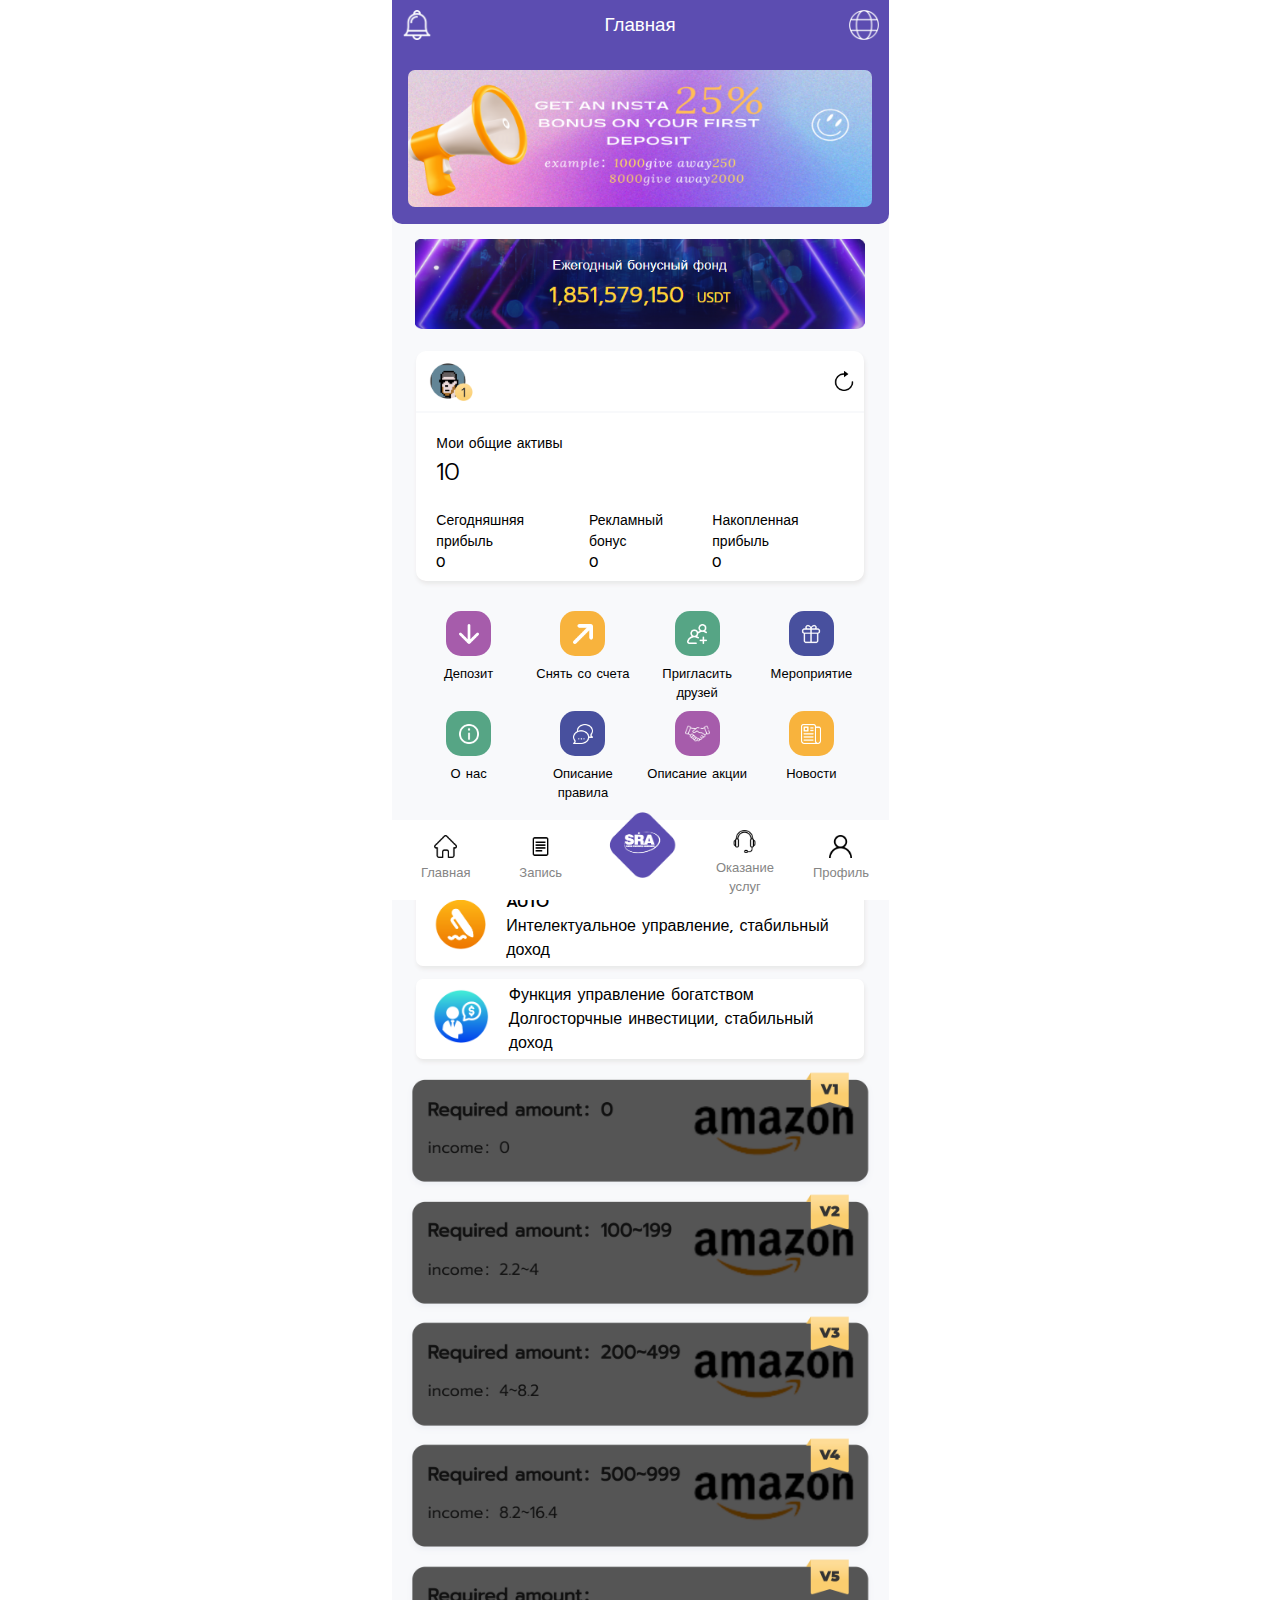
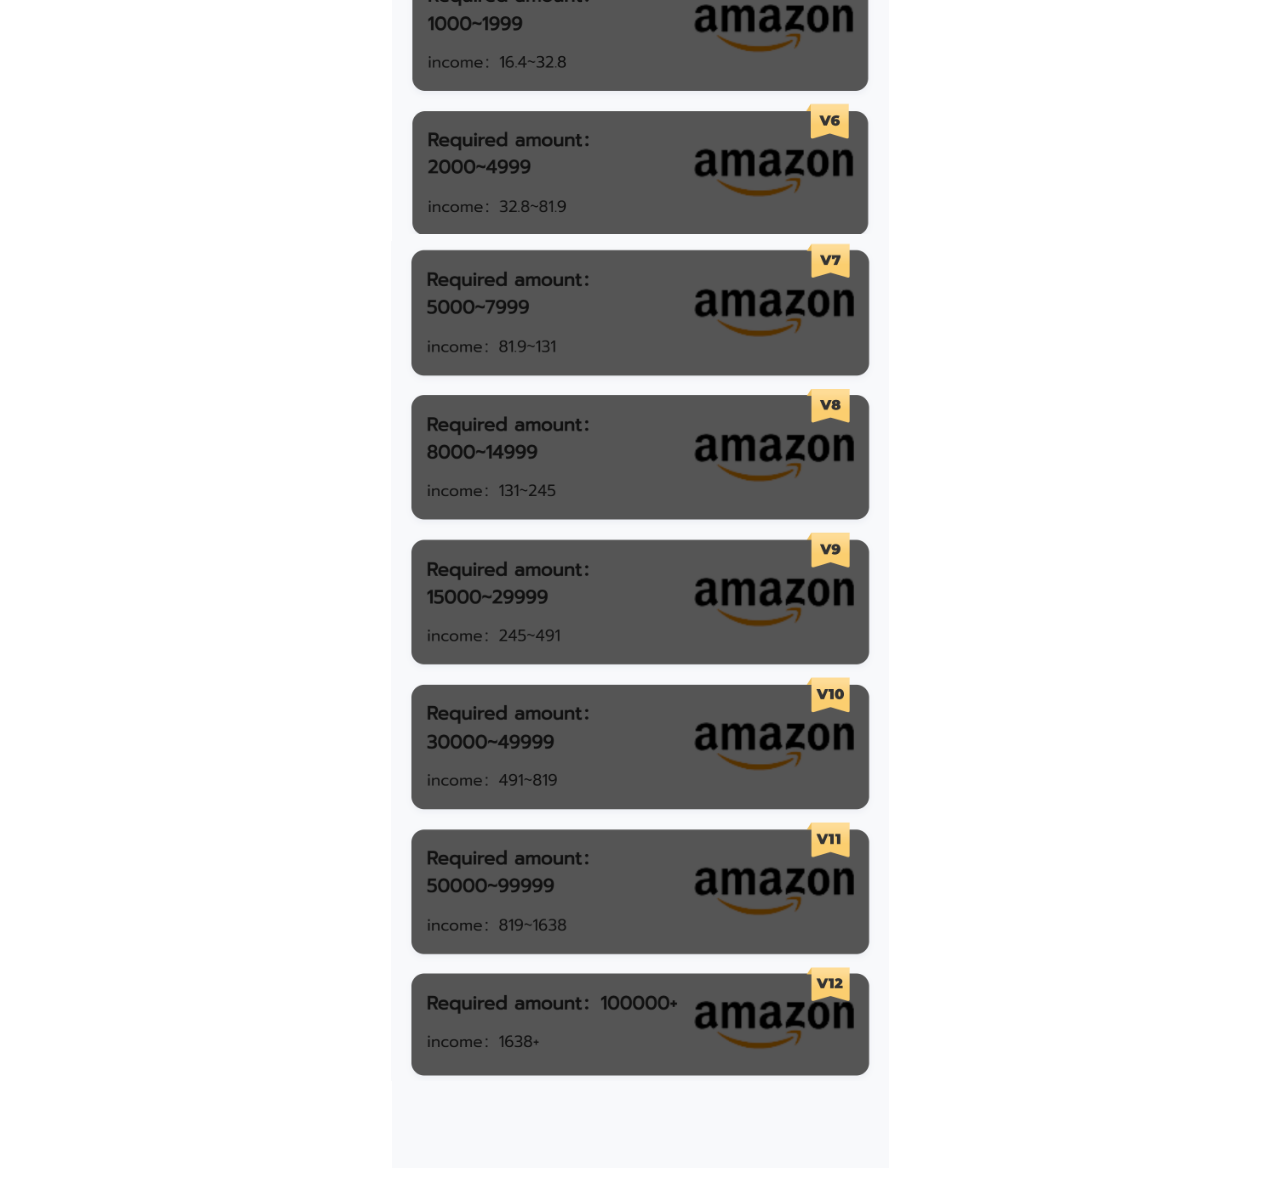
<file: home.html>
<!DOCTYPE html>
<html lang="en">
<head>
    <meta charset="UTF-8">
    <meta name="viewport" content="width=device-width, initial-scale=1.0">
    <title>SRA group</title>
    <link rel="stylesheet" href="./CSS/main.css">
    <link rel="stylesheet" href="./CSS/media.css">
</head>
<body>
    <div class="wrapper">
        <!-- header -->
        <header class="header">
            <img height="30px" src="./IMG/icons/kolok.png" alt="">
            <h3>Главная</h3>
            <img height="30px" src="./IMG/icons/browser.png" alt="">
        </header>
        <div class="header-promotion">
            <div class="header-img"><img height="137px" src="./IMG/header-logo.png" alt=""></div>
        </div>
        <!-- header-finish -->

        <!-- content -->
        <div class="content">
            <div class="content-img"><img height="90px" src="./IMG/dollars.png" alt=""></div>
        </div>
        <!-- content-finish -->

        <!-- person -->
        <div class="person">
            <div class="person-blog">
                <div class="person-blog-profile">
                    <div class="person-blog-row">
                        <img height="40px" src="./IMG/ava.png" alt="">
                        <p id="text" class="person-user-name">...</p>
                    </div>
                    <img height="20px" src="./IMG/icons/restart.png" alt="">
                </div>
                <hr color="#f8f9fb">
                <div class="person-dollar">
                    <p>Мои общие активы</p>
                    <h2 >10</h2>
                    
                </div>
                <div class="person-active">
                    <div class="person-active-1"><p>Сегодняшняя прибыль</p><p >0</p></div>
                    <div class="person-active-2"><p>Рекламный бонус</p><p >0</p></div>
                    <div class="person-active-3"><p>Накопленная прибыль</p><p>0</p></div>
                </div>
            </div>
            <!-- person-finish -->
        </div>

         <!-- link -->
         <div class="link">
            <div class="links">
                <div class="link-blog">
                    <a href="./deposite/deposite.html"><div class="link-blog1"><img height="20px" src="./IMG/links/link-1.png" alt=""></div></a>
                    <p>Депозит</p>
                </div>
                <div class="link-blog">
                    <a href="#!"><div class="link-blog2"><img height="20px" src="./IMG/links/link-2.png" alt=""></div></a>
                    <p>Снять со счета</p>
                </div>
                <div class="link-blog">
                    <a href="#!"><div class="link-blog3"><img height="20px" src="./IMG/links/link-3.png" alt=""></div></a>
                    <p>Пригласить <br> друзей</p>
                </div>
                <div class="link-blog">
                    <a href="#!"><div class="link-blog4"><img height="20px" src="./IMG/links/link-4.png" alt=""></div></a>
                    <p>Мероприятие</p>
                </div>
            </div>
            
            <div class="links">
                <div class="link-blog">
                    <a href="#!"><div class="link-blog5"><img height="20px" src="./IMG/links/link-5.png" alt=""></div></a>
                    <p>О нас</p>
                </div>
                <div class="link-blog">
                    <a href="#!"><div class="link-blog6"><img height="20px" src="./IMG/links/link-6.png" alt=""></div></a>
                    <p>Описание <br> правила</p>
                </div>
                <div class="link-blog">
                    <a href="#!"><div class="link-blog7"><img height="25px" src="./IMG/links/link-7.png" alt=""></div></a>
                    <p>Описание акции</p>
                </div>
                <div class="link-blog">
                    <a href="#!"><div class="link-blog8"><img height="20px" src="./IMG/links/link-8.png" alt=""></div></a>
                    <p>Новости</p>
                </div>
            </div>
        </div>
        <!-- link-finish -->

        <div class="lobbi-title"><h3>Лобби задач</h3></div>
        <div class="lobbi">
            <div class="lobbi-blog1">
                <div class="lobbi-blog-img"><img height="54px" src="./IMG/ylleow.png" alt=""></div>
                <div class="lobbi-blog-text">
                    <h2>AUTO</h2>
                    <p>Интелектуальное управление, стабильный  доход</p>
                </div>
            </div>
            <div class="lobbi-blog1">
                <div class="lobbi-blog-img"><img height="54px" src="./IMG/blue.png" alt=""></div>
                <div class="lobbi-blog-text">
                    <h2>Функция управление богатством</h2>
                    <p>Долгосторчные инвестиции, стабильный доход</p>
                </div>
            </div>
        </div>


        <div class="vip-blog">
            <div class="vip-img1"><img height="765px" src="./IMG/vip-image/vip-1.png" alt=""></div>
            <div class="vip-img2"><img height="840px" src="./IMG/vip-image/vip-2.png" alt=""></div>
        </div>
        
        <footer class="footer">
            <div class="footer-nav">
                <div class="home footer-link"><a href="#">
                    <div class="footer-img"><img height="23px" src="./IMG/footer-icons/1.png" alt=""></div>
                    <div class="footer-text">Главная</div>
                </a></div>
                <div class="record  footer-link"><a href="#">
                    <div class="footer-img"><img height="23px" src="./IMG/footer-icons/2.png" alt=""></div>
                    <div class="footer-text">Запись</div>
                </a></div>
                <div class="logo  footer-link"><img height="70px" src="./IMG/footer sra logo.png" alt=""></div>
                <div class="provision"><a href="#">
                    <div class="footer-img"><img height="23px" src="./IMG/footer-icons/3.png" alt=""></div>
                    <div class="footer-text">Оказание <br> услуг</div>
                </a></div>
                <div class="profile  footer-link"><a href="#">
                    <div class="footer-img"><img height="23px" src="./IMG/footer-icons/4.png" alt=""></div>
                    <div class="footer-text">Профиль</div>
                </a></div>
            </div>
        </footer>

    </div>

 <script>
    const text = document.querySelector('#text')
    const userName = prompt("Как ваше имя?")
    text.textContent = userName;
    
 </script>
</body>
</html>
</file>
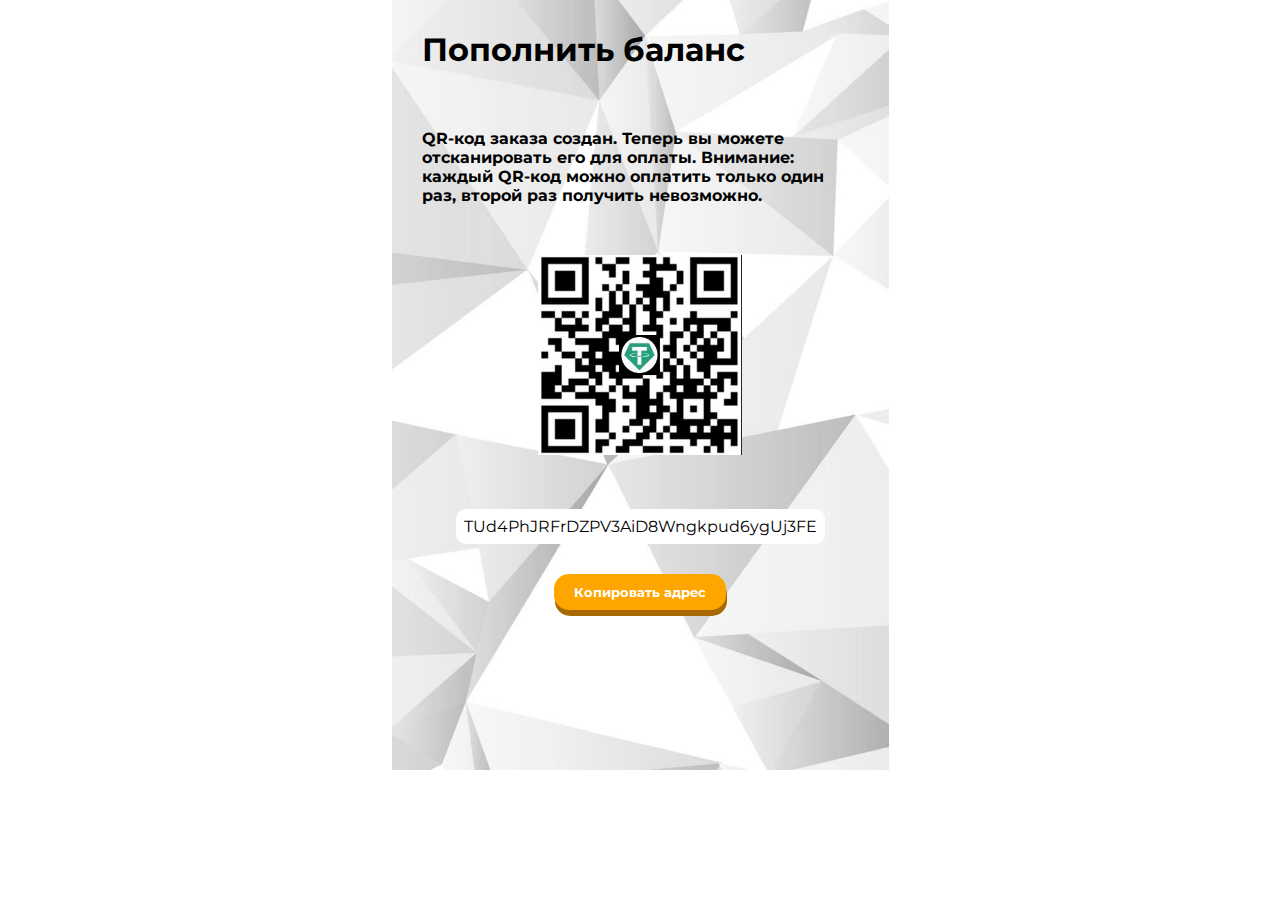
<file: deposite/deposite.html>
<!DOCTYPE html>
<html lang="en">
<head>
    <meta charset="UTF-8">
    <meta name="viewport" content="width=device-width, initial-scale=1.0">
    <title>Deposite</title>
    <link rel="stylesheet" href="deposite.css">
</head>
<body>
    <div class="wrapper">
        <div class="alert">Адрес скопирован!</div>
        <div class="content">
            <h1>Пополнить баланс</h1>
        </div>
        <div class="warning">
            <h4>QR-код заказа создан. Теперь вы можете отсканировать его для оплаты.
                Внимание: каждый QR-код можно оплатить только один раз, второй раз получить невозможно.</h4>
        </div>
        <div class="trc20">
            <div class="trc20-img"><img height="200px" src="adress.jpg" alt=""></div>
            <div class="trc20-text"><p id="text">TUd4PhJRFrDZPV3AiD8Wngkpud6ygUj3FE</p></div>
            <div class="trc20-copy"><button id="button" class="btn">Копировать адрес</button></div>
        </div>
    </div>
 <script>
    const btn = document.querySelector('#button');
    const alert = document.querySelector('.alert')
    

    button.addEventListener('click', () => {
        navigator.clipboard.writeText("TUd4PhJRFrDZPV3AiD8Wngkpud6ygUj3FE")
        alert.classList.add('active')
        setTimeout(() => alert.classList.remove('active'), 2000 )
    })
</script> 
</body>
</html>
</file>
<file: CSS/main.css>
@import url('https://fonts.googleapis.com/css2?family=Prompt:wght@200;300;400;500&display=swap');

* {
    margin: 0;
    padding: 0;
    font-family: 'Prompt', sans-serif;
}



.wrapper {
    max-width: 497px;
    margin: 0 auto;
    background-color: #f8f9fb;
}

.header {
    position: sticky;
    top: 0;
    max-width: 497px;
    background-color: #5c4db1;
    color: #fff;
    display: flex;
    justify-content: space-between;
    align-items: center;
    padding: 10px;
}

.header-promotion {
    background-color: #5c4db1;
    padding-top: 20px;
    padding-bottom: 10px;
    display: flex;
    justify-content: center;
    align-items: center;
    border-radius: 0px 0px 10px 10px;
}

.header h3 {
    font-weight: 300;
}

.header-img img {
    border-radius: 7px;
}

.content {
    background-color: #f8f9fb;
    display: flex;
    justify-content: center;
    align-items: center;
    padding: 15px;
}

.person{
    display: flex;
    justify-content: center;
    align-items: center;
    background-color: #f8f9fb;
}



.person-blog {
    height: 230px;
    width: 90%;
    background-color: #ffffff;
    border-radius: 10px;
    box-shadow: 1px 3px 4px #e9e8e8;
}

.person-blog-profile {
    display: flex;
    align-items: center;
    justify-content: space-between;
    padding: 10px;
}

.person-blog-row {
    display: flex;
    align-items: center;
    gap: 10px;
}

.person-user-name {
    font-size: 16px;
    font-weight: 300;
}

.person-dollar{
    padding: 20px;
}

.person-active {
    display: flex;
    justify-content: space-around;
    padding: 0px 20px;
    gap: 20px;
}

main {
    margin-top: 30px;
}

.person p {
    font-size: 14px;
}

.person-dollar h2 {
    font-weight: 300;
}

.person-active-sum {
    font-size: 19px;
    font-weight: 500;
}

.link {
    padding: 30px 20px;
    background-color: #f8f9fb;
}

.links{
    display: flex;
    justify-content: space-around;
    
}

.link-blog1 {
    height: 45px;
    width: 45px;
    border-radius: 15px;
    background-color: #a65cab;
    display: flex;
    justify-content: center;
    align-items: center;
}

.link-blog1:hover {
    background-color:#bc69c2 ;
}

.link-blog2 {
    height: 45px;
    width: 45px;
    border-radius: 15px;
    background-color: #f8b33d;
    display: flex;
    justify-content: center;
    align-items: center;
}

.link-blog2:hover{
    background-color:#ffbc48 ;
}

.link-blog3 {
    height: 45px;
    width: 45px;
    border-radius: 15px;
    background-color: #56a585;
    display: flex;
    justify-content: center;
    align-items: center;
}
.link-blog3:hover{
    background-color: #6ed0a9;
}

.link-blog4 {
    height: 45px;
    width: 45px;
    border-radius: 15px;
    background-color: #48509e;
    display: flex;
    justify-content: center;
    align-items: center;
}

.link-blog4:hover{
    background-color: #616ccc;
}

.link-blog5 {
    height: 45px;
    width: 45px;
    border-radius: 15px;
    background-color:  #56a585;
    display: flex;
    justify-content: center;
    align-items: center;
}

.link-blog5:hover{
    background-color: #6ed0a9;
}

.link-blog6 {
    height: 45px;
    width: 45px;
    border-radius: 15px;
    background-color: #48509e;
    display: flex;
    justify-content: center;
    align-items: center;
}

.link-blog6:hover{
    background-color: #616ccc;
}

.link-blog7 {
    height: 45px;
    width: 45px;
    border-radius: 15px;
    background-color: #a65cab;
    display: flex;
    justify-content: center;
    align-items: center;
}

.link-blog7:hover{
    background-color:#bc69c2 ;
}

.link-blog8 {
    height: 45px;
    width: 45px;
    border-radius: 15px;
    background-color: #f8b33d;
    display: flex;
    justify-content: center;
    align-items: center;
}

.link-blog8:hover{
    background-color:#ffb433 ;
}


.link-blog {
    display: flex;
    flex-direction: column;
    align-items: center;
    width: 100px;
    height: 100px;
}


.link-blog p {
    font-size: 13px;
    text-align: center;
    margin-top: 8px;
}

.lobbi {
    background-color: #f8f9fb;
    display: flex;
    flex-direction: column;
    align-items: center;
    row-gap: 13px;
}

.lobbi-blog1 {
    height: 80px;
    width: 90%;
    background-color: #fff;
    border-radius: 7px;
    display: flex;
    align-items: center;
    justify-content: center;
    gap: 20px;
    box-shadow: 1px 3px 4px #e9e8e8;
}

.lobbi-blog1:hover {
    background-color: #fbf8f8;
    cursor: pointer;
}

.lobbi-title {
    font-size: 14px;
    padding: 0px 0px 20px 20px;
}

.lobbi-blog-text h2 {
    font-size: 16px;
    font-weight: 500;
}

.lobbi-blog-text {
    width: 340px;

}


.vip-blog {
    display: flex;
    flex-direction: column;
    align-items: center;
    padding-top: 10px;
}


.footer {
    max-width: 497px;
    height: 80px;
    position: sticky;
    bottom: 0;
    background-color: #fff;
}



.footer-nav {
    display: flex;
    justify-content: space-around;
}

.footer a {
    color: #858585;
    text-decoration: none;
    font-size: 13px;
    font-weight: 300;
    text-align: center;
}

.footer-link {
    margin-top: 15px;
}

.provision {
    margin-top: 10px;
    
}

.record {
    margin-left: 10px;
}

.home {
    margin-left: 10px;
}

.logo{
    transform:translateY(-27px);
    margin-left: 5px;
}
</file>
<file: CSS/media.css>
@media (max-width:700px){
    .header-img img {
        height: 110px;
    }

    .content-img img {
        height: 70px;
    }

    .person-blog-profile p {
        margin-right: 170px;
    }
    .link-blog p {
        font-size: 12px;
        text-align: center;
        margin-top: 6px;
    }
    .lobbi-blog-img img {
        height: 40px;
        margin-left: 10px;
    } 

    .lobbi-blog-text p {
        font-size: 13px;
    }

    .vip-img1 img {
        height:590px ;
    }

    .vip-img2 img {
        height: 650px;
    }
}
</file>
<file: deposite/deposite.css>
@import url('https://fonts.googleapis.com/css2?family=Montserrat:wght@300;400;500;600;700&display=swap');

* {
    margin: 0;
    padding: 0;
    font-family: 'Montserrat', sans-serif;
}

.wrapper {
    color: #000000;
    max-width: 497px;
    margin: 0 auto;
    background-image: url('./fon.jpg');
    background-position: center;
    background-repeat: no-repeat;
    background-size: cover;
}


.content {
    padding: 30px;
}

.warning {
    padding: 30px;
    
}

.trc20 {
    display: flex;
    flex-direction: column;
    align-items: center;
    gap: 30px;
    margin-top: 20px;
    padding-bottom: 160px;
}



.trc20-text {
    margin-top: 20px;
}

.btn {
    padding: 10px 20px;
    background-color: orange;
    color: #fff;
    font-weight: 700;
    border-radius: 15px;
    border: none;
    box-shadow: 1px 6px rgb(168, 105, 4);
}

.btn:hover {
    background-color: rgb(255, 188, 64);
    transition: 200ms;
}

.btn:active{
    transform: translateY(3px);
    box-shadow: 0px 0px rgb(45, 45, 45);
}
/* .alert {
    padding: 15px;
    position: fixed;
    max-width: 300px;
    text-align: center;
    background-color: rgb(82, 236, 123);
    color: rgb(0, 97, 0);
    border-radius: 10px;
    transform: translateY(-60px);
    transition: 500ms;
} */

.alert {
    position: fixed;
    left: 510px;
    right: 510px;
    background-color: rgb(82, 236, 123);
    color: rgb(0, 97, 0);
    padding: 15px;
    border-radius: 10px;
    margin:20px ;
    text-align: center;
    transform: translateY(-70px);
    transition: 500ms;
}

.active {
    transform: translateY(0px);
}

#text {
    background: rgb(255, 255, 255);
    color: #000;
    padding: 8px;
    border-radius: 10px;


}

@media (max-width:600px){
    .alert{
        left:0px;
        right: 0px;
    }
}
</file>
